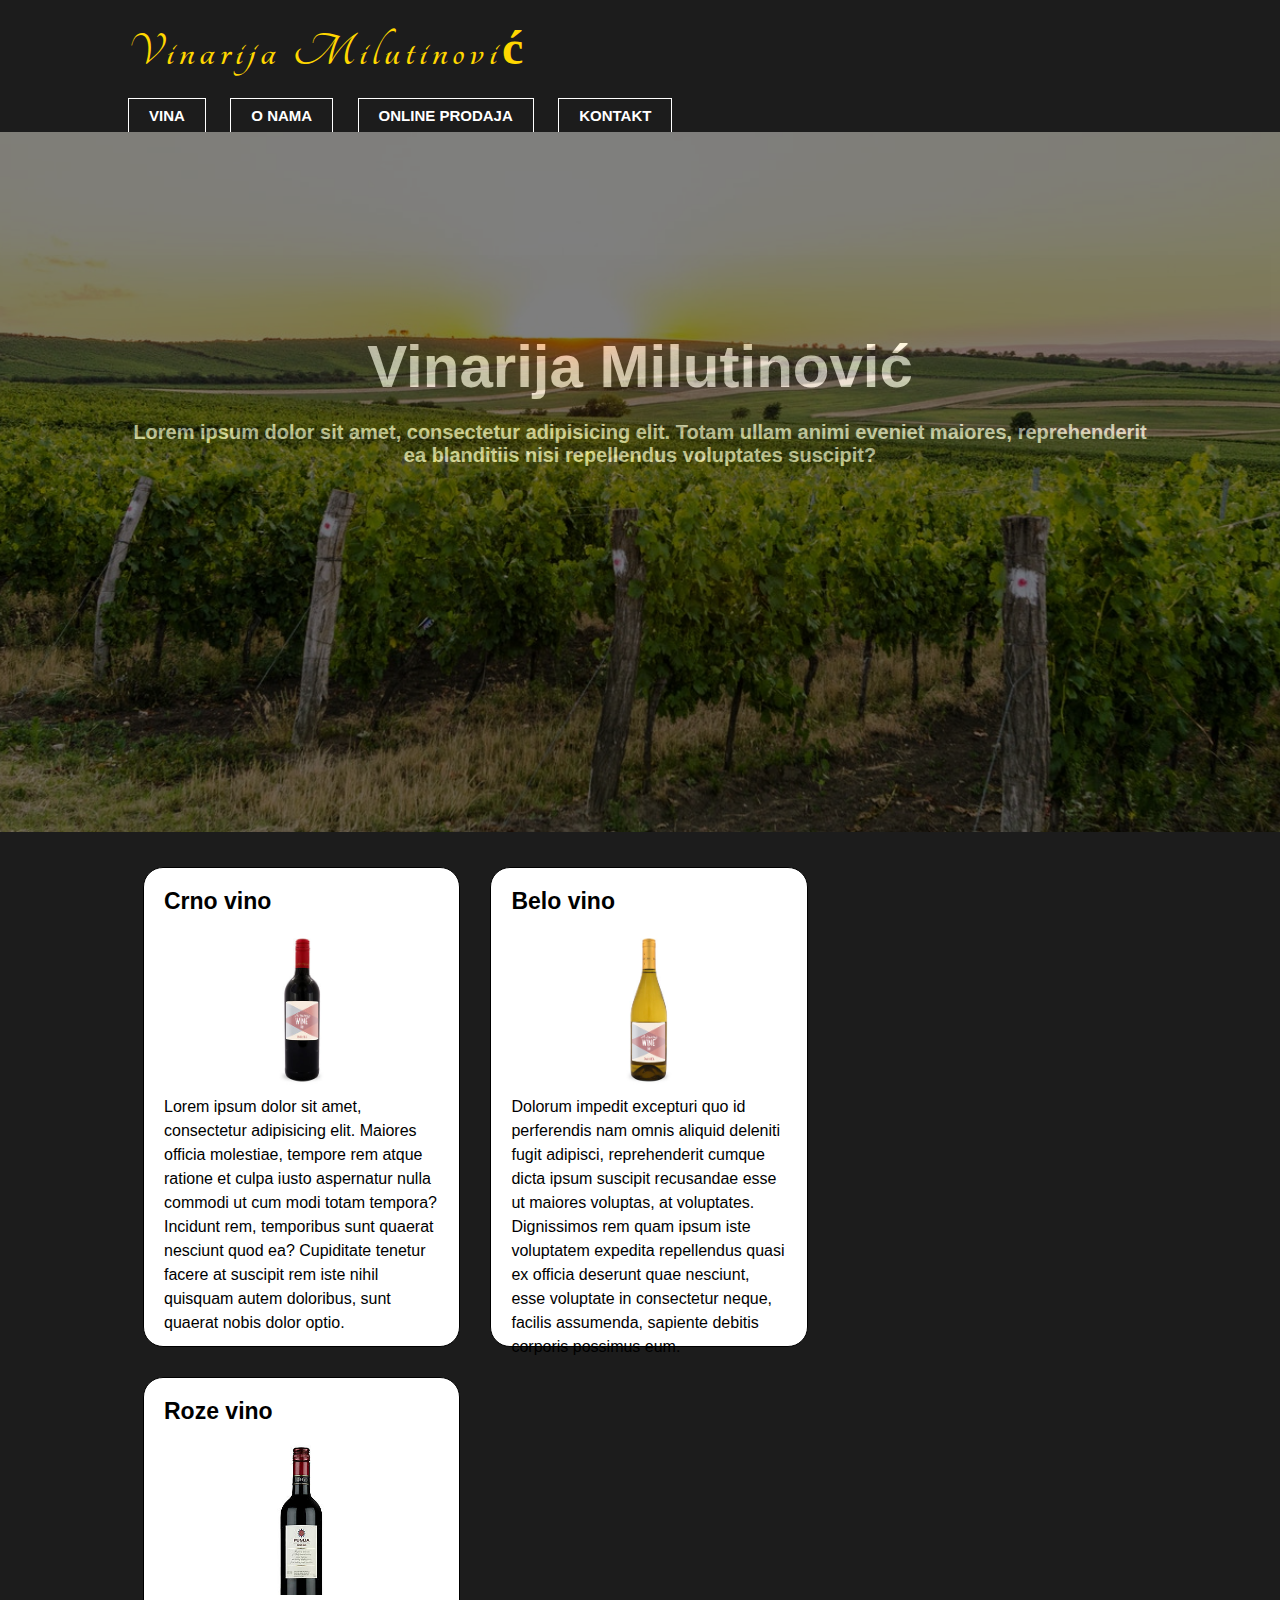
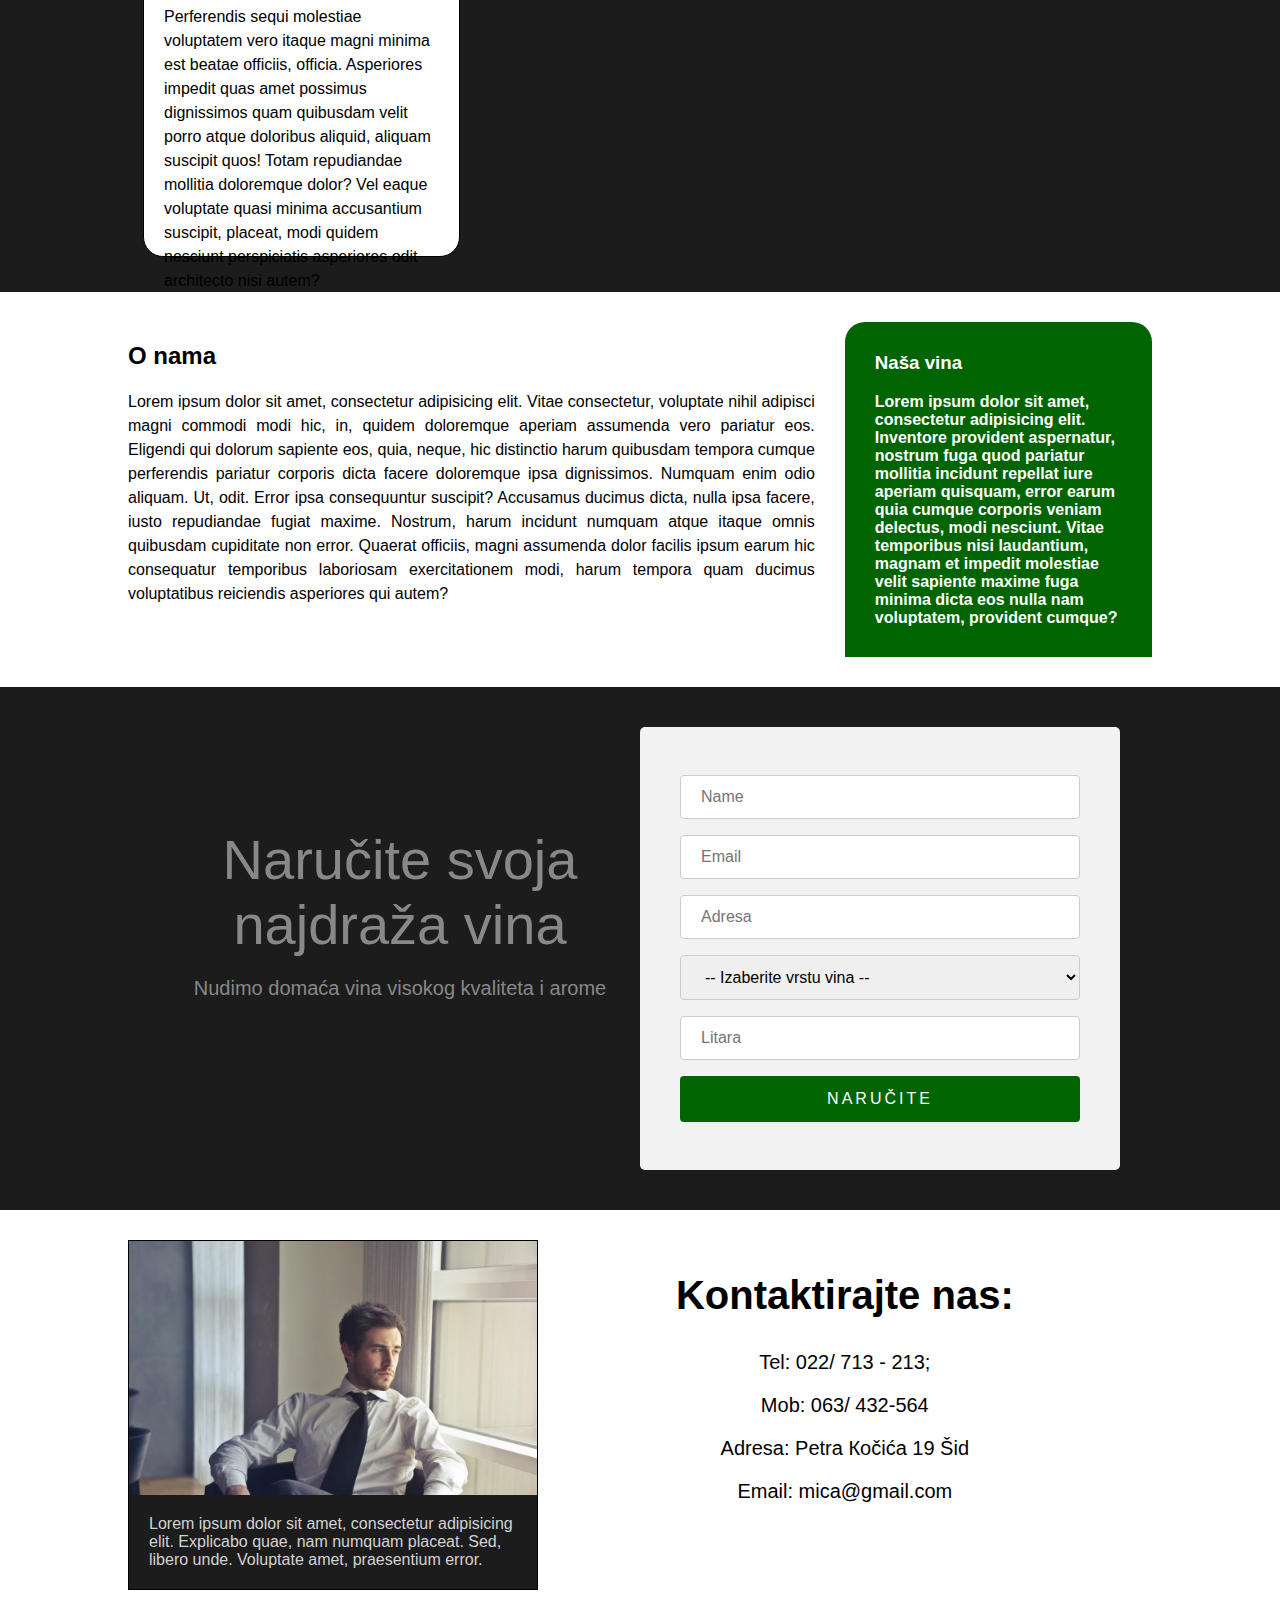
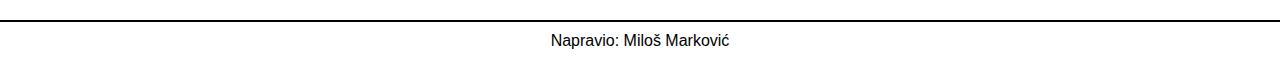
<file: index.html>
<!DOCTYPE html>
<html lang="en">
<head>
  <meta charset="UTF-8">
  <meta name="viewport" content="width=device-width, initial-scale=1.0">
  <meta http-equiv="X-UA-Compatible" content="ie=edge">
  <title>Document</title>
  <link rel="stylesheet" href="css/main.css">
  <link href="https://fonts.googleapis.com/css?family=Courgette|Great+Vibes|Tangerine" rel="stylesheet"> 
</head>
<body>
  <header>
    <div class="container">
      <div class="brand">
        <a href="index.html"><h1>Vinarija Milutinović</h1></a>
      </div>
      <nav>
        <ul>
          <li><a href="#products">Vina</a></li>
          <li><a href="#AboutAs">O nama</a></li>
          <li><a href="#sell">Online prodaja</a></li>
          <li><a href="#contact">Kontakt</a></li>
        </ul>
      </nav>
    </div>
  </header>

  <section id="showcase">
    <div class="black-overlay">
      <div class="container">
        <h2>Vinarija Milutinović</h2>
        <p>Lorem ipsum dolor sit amet, consectetur adipisicing elit. Totam ullam animi eveniet maiores, reprehenderit ea blanditiis nisi repellendus voluptates suscipit?</p>
      </div>
    </div>
  </section>

  <section id="products">
    <div class="container">
        <a href="crno-vino.html">
          <div class="box">
            <h3>Crno vino</h3>
            <div class="vine crno">

            </div>
            <p>Lorem ipsum dolor sit amet, consectetur adipisicing elit. Maiores officia molestiae, tempore rem atque ratione et culpa iusto aspernatur nulla commodi ut cum modi totam tempora? Incidunt rem, temporibus sunt quaerat nesciunt quod ea? Cupiditate tenetur facere at suscipit rem iste nihil quisquam autem doloribus, sunt quaerat nobis dolor optio.</p>
          </div>
        </a>
        <a href="belo-vino.html">
          <div class="box">
            <h3>Belo vino</h3>
            <div class="vine belo"></div>
            <p>Dolorum impedit excepturi quo id perferendis nam omnis aliquid deleniti fugit adipisci, reprehenderit cumque dicta ipsum suscipit recusandae esse ut maiores voluptas, at voluptates. Dignissimos rem quam ipsum iste voluptatem expedita repellendus quasi ex officia deserunt quae nesciunt, esse voluptate in consectetur neque, facilis assumenda, sapiente debitis corporis possimus eum.</p>
          </div>
        </a>
        <a href="roze-vino.html">
          <div class="box">
            <h3>Roze vino</h3>
            <div class="vine crveno"></div>
            <p>Perferendis sequi molestiae voluptatem vero itaque magni minima est beatae officiis, officia. Asperiores impedit quas amet possimus dignissimos quam quibusdam velit porro atque doloribus aliquid, aliquam suscipit quos! Totam repudiandae mollitia doloremque dolor? Vel eaque voluptate quasi minima accusantium suscipit, placeat, modi quidem nesciunt perspiciatis asperiores odit architecto nisi autem?</p>
          </div>
        </a>

        <div class="clearfix"></div>
    </div>
  </section>

  <section id="AboutAs">
    <div class="container">
      <div class="main">
        <h2>O nama</h2>
        <p>Lorem ipsum dolor sit amet, consectetur adipisicing elit. Vitae consectetur, voluptate nihil adipisci magni commodi modi hic, in, quidem doloremque aperiam assumenda vero pariatur eos. Eligendi qui dolorum sapiente eos, quia, neque, hic distinctio harum quibusdam tempora cumque perferendis pariatur corporis dicta facere doloremque ipsa dignissimos. Numquam enim odio aliquam. Ut, odit. Error ipsa consequuntur suscipit? Accusamus ducimus dicta, nulla ipsa facere, iusto repudiandae fugiat maxime. Nostrum, harum incidunt numquam atque itaque omnis quibusdam cupiditate non error. Quaerat officiis, magni assumenda dolor facilis ipsum earum hic consequatur temporibus laboriosam exercitationem modi, harum tempora quam ducimus voluptatibus reiciendis asperiores qui autem?</p>
      </div>
      <div class="aside">
        <h3>Naša vina</h3>
        <p>Lorem ipsum dolor sit amet, consectetur adipisicing elit. Inventore provident aspernatur, nostrum fuga quod pariatur mollitia incidunt repellat iure aperiam quisquam, error earum quia cumque corporis veniam delectus, modi nesciunt. Vitae temporibus nisi laudantium, magnam et impedit molestiae velit sapiente maxime fuga minima dicta eos nulla nam voluptatem, provident cumque?</p>
      </div>
    </div>

    <div class="clearfix"></div>
  </section>

  <section id="sell">
    <div class="container">
      <div class="head">
        <h2>Naručite svoja najdrаža vina</h2>
        <small>Nudimo domaća vina visokog kvaliteta i arome</small>
      </div>
      <div class="form">
        <form action="" method="post">
          <div class="form-group">
            <input type="text" name="name" id="" placeholder="Name">
          </div>
          <div class="form-group">
            <input type="text" name="email" id="" placeholder="Email">
          </div>
          <div class="form-group">
            <input type="text" name="adresa" id="" placeholder="Adresa">
          </div>
          <div class="form-group">
            <select name="vino">
              <option value="" disabled selected>-- Izaberite vrstu vina --</option>
              <option value="1"  id="">Crno Vino</option>
              <option value="2"  id="">Belo</option>
              <option value="3"  id="">Roze</option>
            </select>
          </div>
          <div class="form-group">
            <input type="number" name="adresa" id="" placeholder="Litara">
          </div>
          <div class="form-group">
            <input  type="submit" name="narucite" value="Naručite" class="button">
          </div>
        </form>
      </div>

      <div class="clearfix"></div>
    </div>
  </section>


  <section id="contact">
    <div class="container">
      <div class="contact-img">
        <p>Lorem ipsum dolor sit amet, consectetur adipisicing elit. Explicabo quae, nam numquam placeat. Sed, libero unde. Voluptate amet, praesentium error.</p>
      </div>
      <div class="adress">
        <h2>Kontaktirajte nas:</h2>

        <div class="contact-files">
          <p>Tel: 022/ 713 - 213;</p>
          <p>Mob: 063/ 432-564</p>
          <p>Adresa: Petra Коčića 19 Šid</p>
          <p>Email: mica@gmail.com</p>
        </div>
      </div>

      <div class="clearfix"></div>
    </div>
  </section>

  <!-- <section id="citats">
    <div class="container">
      <h2>Rekli su o vinu:</h2>
      <div class="citat">
        <blockquote>
          Sve mode prolaze samo vino ostaje
          <span>Jedan Francuz</span>
        </blockquote>
      </div>
      <div class="citat">
        <blockquote>
          Vinograd traži slugu, a vino gospodara
          <span>Narodna mudrost</span>
        </blockquote>
      </div>
      <div class="citat">
        <blockquote>
          Čaša vina je salto mortale ateizma
          <span>Bela Hamvaš</span>
        </blockquote>
      </div>
      <div class="citat">
        <blockquote>
          Vino može zagrejati dušu ako se drži mere
          <span>Gete</span>
        </blockquote>
      </div>

      <div class="clearfix"></div>
    </div>
  </section> -->

  <footer>
    <div class="container">
      <p>Napravio: Miloš Marković</p>
    </div>
  </footer>

</body>
</html>
</file>
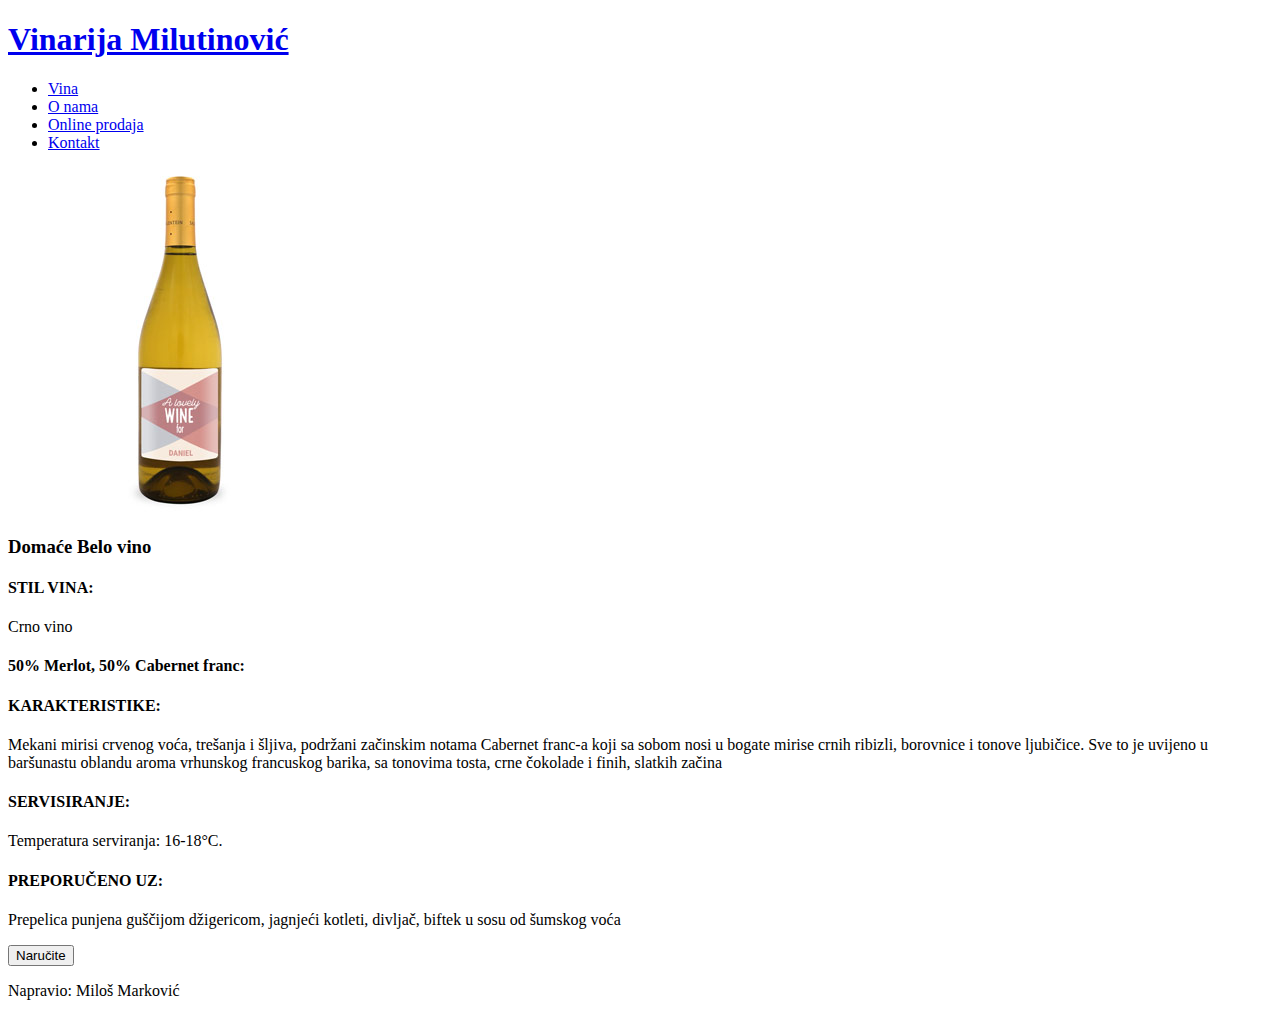
<file: belo-vino.html>
<!DOCTYPE html>
<html lang="en">
<head>
  <meta charset="UTF-8">
  <meta name="viewport" content="width=device-width, initial-scale=1.0">
  <meta http-equiv="X-UA-Compatible" content="ie=edge">
  <title>Document</title>
  <link rel="stylesheet" href="http://localhost/vinarija/css/main.css">
  <link href="https://fonts.googleapis.com/css?family=Courgette|Great+Vibes|Tangerine" rel="stylesheet">
</head>
<body>
  <header>
    <div class="container">
      <div class="brand">
        <a href="index.html"><h1>Vinarija Milutinović</h1></a>
      </div>
      <nav>
        <ul>
          <li><a href="index.html#products">Vina</a></li>
          <li><a href="index.html#AboutAs">O nama</a></li>
          <li><a href="index.html#sell">Online prodaja</a></li>
          <li><a href="index.html#contact">Kontakt</a></li>
        </ul>
      </nav>
    </div>
  </header>

  <section id="showcase1">

      <div class="container">

        <img src="img/belo.jpg" alt="">
        <div class="vino-detalji">
          <h3>Domaće Belo vino</h3>

          <div class="black-field">
            <h4>STIL VINA:</h4>
            <p>Crno vino</p>
          </div>
          <div class="black-field">
            <h4>50% Merlot, 50% Cabernet franc:</h4>
            <p></p>
          </div>
          <div class="black-field">
            <h4>KARAKTERISTIKE:</h4>
            <p>Mekani mirisi crvenog voća, trešanja i šljiva, podržani začinskim notama Cabernet franc-a koji sa sobom nosi u bogate mirise crnih ribizli, borovnice i tonove ljubičice. Sve to je uvijeno u baršunastu oblandu aroma vrhunskog francuskog barika, sa tonovima tosta, crne čokolade i finih, slatkih začina</p>
          </div>
          <div class="black-field">
            <h4>SERVISIRANJE:</h4>
            <p>Temperatura serviranja: 16-18°C.</p>
          </div>
          <div class="black-field">
            <h4>PREPORUČENO UZ:</h4>
            <p>Prepelica punjena guščijom džigericom, jagnjeći kotleti, divljač, biftek u sosu od šumskog voća</p>
          </div>
          <div>
            <input type="submit" name="submit" value="Naručite" class="button">
          </div>
        </div>

      </div>

  </section>

  <footer>
    <div class="container">
      <p>Napravio: Miloš Marković</p>
    </div>
  </footer>
</body>
</html>
</file>
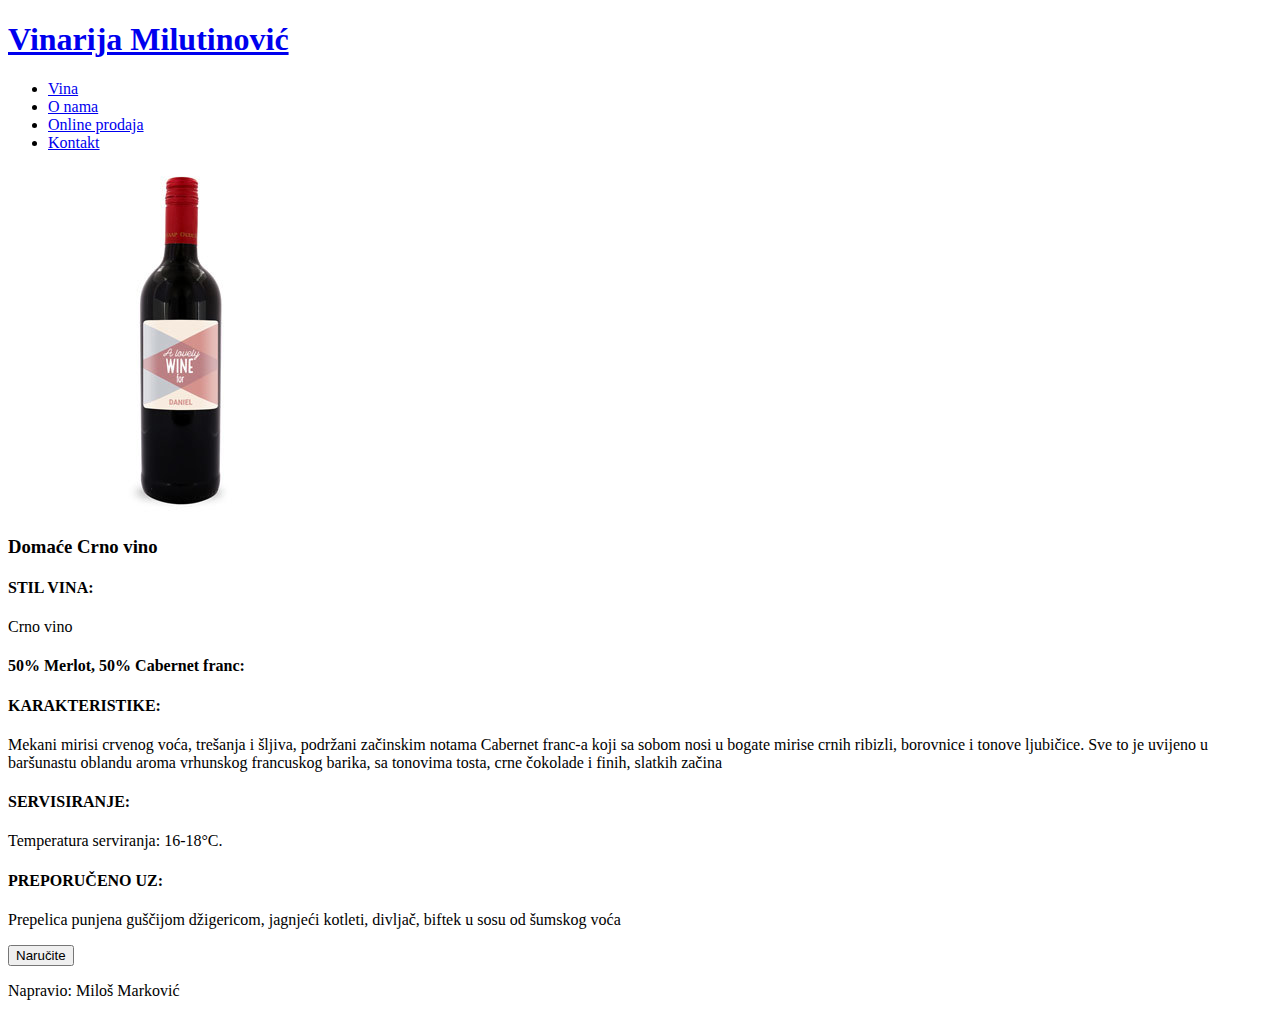
<file: crno-vino.html>
<!DOCTYPE html>
<html lang="en">
<head>
  <meta charset="UTF-8">
  <meta name="viewport" content="width=device-width, initial-scale=1.0">
  <meta http-equiv="X-UA-Compatible" content="ie=edge">
  <title>Document</title>
  <link rel="stylesheet" href="http://localhost/vinarija/css/main.css">
  <link href="https://fonts.googleapis.com/css?family=Courgette|Great+Vibes|Tangerine" rel="stylesheet">
</head>
<body>
  <header>
    <div class="container">
      <div class="brand">
        <a href="index.html"><h1>Vinarija Milutinović</h1></a>
      </div>
      <nav>
        <ul>
          <li><a href="index.html#products">Vina</a></li>
          <li><a href="index.html#AboutAs">O nama</a></li>
          <li><a href="index.html#sell">Online prodaja</a></li>
          <li><a href="index.html#contact">Kontakt</a></li>
        </ul>
      </nav>
    </div>
  </header>

  <section id="showcase1">

      <div class="container">
        <img src="img/crno.jpg" alt="">
        <div class="vino-detalji">
          <h3>Domaće Crno vino</h3>

          <div class="black-field">
            <h4>STIL VINA:</h4>
            <p>Crno vino</p>
          </div>
          <div class="black-field">
            <h4>50% Merlot, 50% Cabernet franc:</h4>
            <p></p>
          </div>
          <div class="black-field">
            <h4>KARAKTERISTIKE:</h4>
            <p>Mekani mirisi crvenog voća, trešanja i šljiva, podržani začinskim notama Cabernet franc-a koji sa sobom nosi u bogate mirise crnih ribizli, borovnice i tonove ljubičice. Sve to je uvijeno u baršunastu oblandu aroma vrhunskog francuskog barika, sa tonovima tosta, crne čokolade i finih, slatkih začina</p>
          </div>
          <div class="black-field">
            <h4>SERVISIRANJE:</h4>
            <p>Temperatura serviranja: 16-18°C.</p>
          </div>
          <div class="black-field">
            <h4>PREPORUČENO UZ:</h4>
            <p>Prepelica punjena guščijom džigericom, jagnjeći kotleti, divljač, biftek u sosu od šumskog voća</p>
          </div>
          <div>
            <input type="submit" name="submit" value="Naručite" class="button">
          </div>

        </div>
      </div>

  </section>

  <footer>
    <div class="container">
      <p>Napravio: Miloš Marković</p>
    </div>
  </footer>
</body>
</html>
</file>
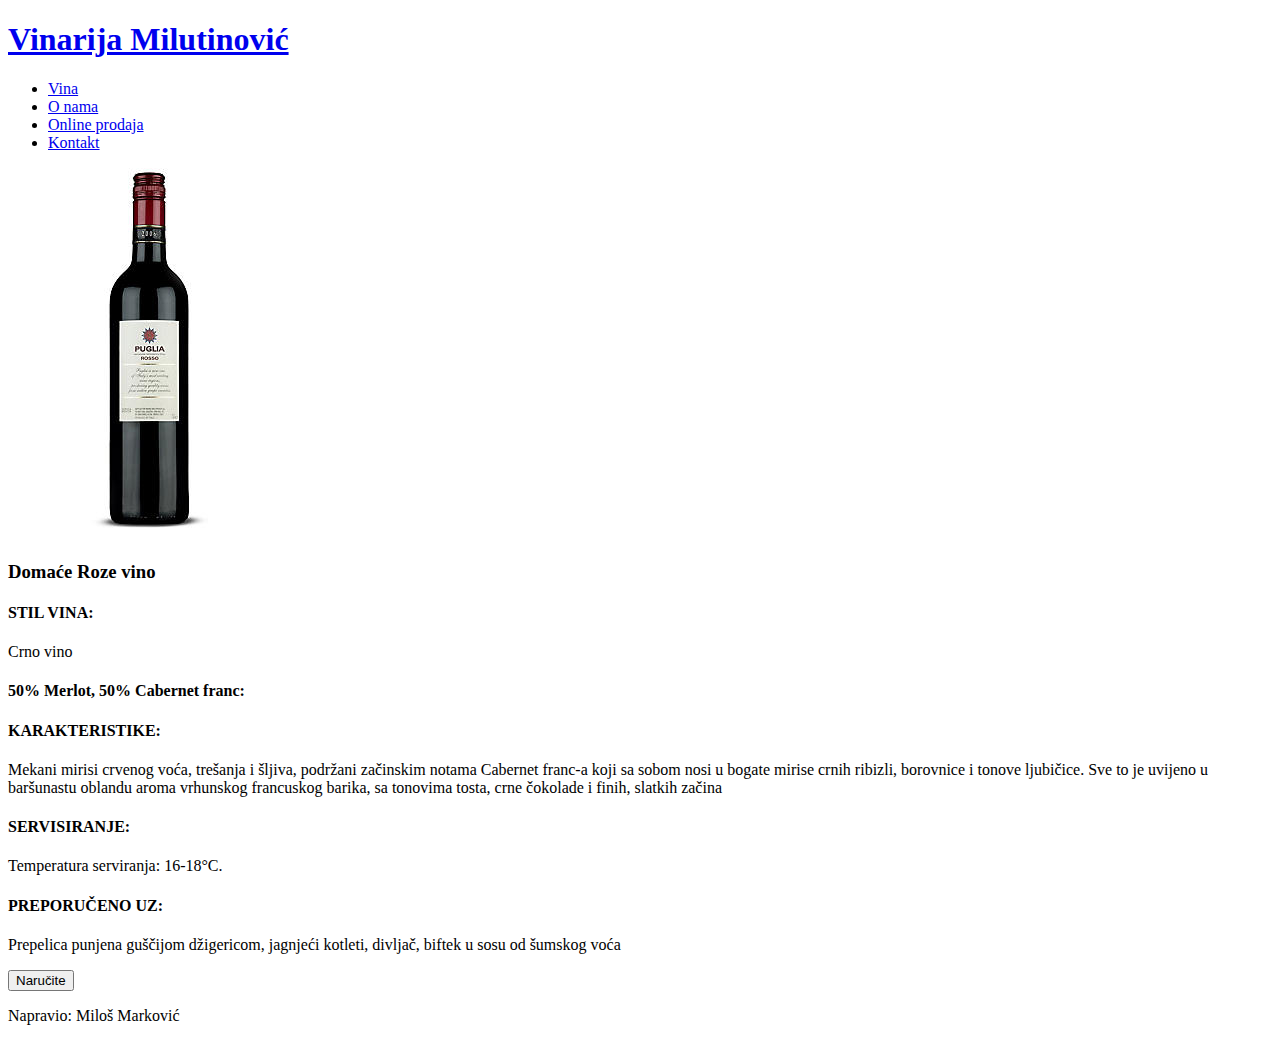
<file: roze-vino.html>
<!DOCTYPE html>
<html lang="en">
<head>
  <meta charset="UTF-8">
  <meta name="viewport" content="width=device-width, initial-scale=1.0">
  <meta http-equiv="X-UA-Compatible" content="ie=edge">
  <title>Document</title>
  <link rel="stylesheet" href="http://localhost/vinarija/css/main.css">
  <link href="https://fonts.googleapis.com/css?family=Courgette|Great+Vibes|Tangerine" rel="stylesheet">
</head>
<body>
  <header>
    <div class="container">
      <div class="brand">
        <a href="index.html"><h1>Vinarija Milutinović</h1></a>
      </div>
      <nav>
        <ul>
          <li><a href="index.html#products">Vina</a></li>
          <li><a href="index.html#AboutAs">O nama</a></li>
          <li><a href="index.html#sell">Online prodaja</a></li>
          <li><a href="index.html#contact">Kontakt</a></li>
        </ul>
      </nav>
    </div>
  </header>

  <section id="showcase1">

      <div class="container">
        <img src="img/crveno.jpg" alt="">
        <div class="vino-detalji">
          <h3>Domaće Roze vino</h3>

          <div class="black-field">
            <h4>STIL VINA:</h4>
            <p>Crno vino</p>
          </div>
          <div class="black-field">
            <h4>50% Merlot, 50% Cabernet franc:</h4>
            <p></p>
          </div>
          <div class="black-field">
            <h4>KARAKTERISTIKE:</h4>
            <p>Mekani mirisi crvenog voća, trešanja i šljiva, podržani začinskim notama Cabernet franc-a koji sa sobom nosi u bogate mirise crnih ribizli, borovnice i tonove ljubičice. Sve to je uvijeno u baršunastu oblandu aroma vrhunskog francuskog barika, sa tonovima tosta, crne čokolade i finih, slatkih začina</p>
          </div>
          <div class="black-field">
            <h4>SERVISIRANJE:</h4>
            <p>Temperatura serviranja: 16-18°C.</p>
          </div>
          <div class="black-field">
            <h4>PREPORUČENO UZ:</h4>
            <p>Prepelica punjena guščijom džigericom, jagnjeći kotleti, divljač, biftek u sosu od šumskog voća</p>
          </div>
          <div>
            <input type="submit" name="submit" value="Naručite" class="button">
          </div>
        </div>
      </div>

  </section>

  <footer>
    <div class="container">
      <p>Napravio: Miloš Marković</p>
    </div>
  </footer>
</body>
</html>
</file>
<file: css/main.css>
body{
  margin: 0;
  padding: 0;
  font-family: Arial, "Helvetica Neue", Helvetica, sans-serif;
  line-height: 1.2 em;
}
.clearfix{
  clear: both;
}
.container{
  width: 80%;
  margin: 0 auto;
}
header {
  background-color: #1C1C1C;
  color: white;
  padding-top: 20px;
}
header h1{
  margin: 0;
  margin-bottom: 20px;
  font-weight: bold;
  font-size: 3em;
  letter-spacing: 5px;
  color: gold;
  font-family: 'Tangerine', cursive;

}
.brand a{
  text-decoration: none;
}

header ul{
  list-style: none;
  margin: 0;
  padding: 0;
}
header li{
  display: inline-block;
  margin-right: 20px;
}
header nav a{
  display: inline-block;
  border: 1px solid white;
  border-bottom: none;
  color: white;
  padding: 8px 20px;
  text-decoration: none;
  text-transform: uppercase;
  font-weight: bold;
  font-size: 15px;
}
header nav a:hover{
  color: black;
  background-color:white;
}

/* showcase */

#showcase {
  text-align: center;
  background-image: url("../img/vinograd.jpeg");
  min-height: 700px;
  width: 100%;
  background-position: center center;
  background-repeat: no-repeat;
  background-size: cover;
  position: relative;
  background-attachment: fixed;
}
#showcase h2, #showcase p{
  color: white;
}
#showcase h2{
  font-size: 60px;
  font-weight: bold;
  padding-top: 200px;
  margin: 0;
}
#showcase p{
  font-size: 20px;
  font-weight: bold;
}
.black-overlay{
  background-color: black;
  position: absolute;
  top: 0;
  left: 0;
  min-height: 700px;
  width: 100%;
  opacity: 0.5;
}
/* products */
#products{
  padding: 20px 0;
  background-color: #1C1C1C;
}
#products a{
  color:black;
}

#products .box{
  float: left;
  width: 31%;
  height: 480px;
  border:1px solid black;
  padding: 20px;
  margin: 15px;
  box-sizing: border-box;
  background-color: white;
  border-radius: 20px;
}
#products .box:hover{
  //background-color: lightgray;
}
#products h3{
  font-size: 23px;
  margin: 0;
  margin-bottom: 20px;
}
#products p{
  line-height: 1.5em;
  padding: 0;
  margin: 0;
  margin-top: 10px;
}
.crno {
  background-image: url('../img/crno.jpg');
}
.belo {
  background-image: url('../img/belo.jpg');
}
.crveno {
  background-image: url('../img/crveno.jpg');
}
.vine{
  width: 150px;
  min-height:150px;
  background-size: cover;
  background-position: top center;
// border: 1px solid black;
  margin: auto;
}
/* about as */

#AboutAs{
  padding: 30px 0px;
}
#AboutAs .main{
  width: 70%;
  float: left;
}
#AboutAs .main p{
  line-height: 1.5em;
  text-align: justify;
  margin-right: 30px;
}
#AboutAs .aside{
  //background-color: #1C1C1C;
  background-color: darkgreen;
  float:right;
  width: 30%;
  padding: 30px;
  box-sizing: border-box;
  color: white;
  border-top-left-radius: 20px;
  border-top-right-radius: 20px;
}
#AboutAs .aside h3{
  margin-top: 0;
}
#AboutAs .aside p{
  font-weight: bold;
  color: white;
  margin-bottom: 0;
}
/* sell */

#sell{
  padding: 40px;
  background-color: #1C1C1C;
}
#sell .head{
  width: 50%;
  float:left;
  box-sizing: border-box;
  text-align: center;
  padding-top: 100px;
  color: #888888;
}
#sell .head h2{
  font-size: 3.5em;;
  margin: 0;
  padding: 0;
  margin-bottom: 20px;
  font-weight: normal;
}
#sell .head small{
  font-size: 20px;
}
#sell .form{
  width: 50%;
  float: right;
  box-sizing: border-box;
}
#sell .form input[type=text],#sell .form input[type=number],#sell .form select {
    width: 100%;
    padding: 12px 20px;
    margin: 8px 0;
    display: inline-block;
    border: 1px solid #ccc;
    border-radius: 4px;
    box-sizing: border-box;
    font-size: 16px;
}
#sell .button, .vino-detalji .button {
    width: 100%;
    background-color: darkgreen;
    color: white;
    padding: 14px 20px;
    margin: 8px 0;
    border: none;
    border-radius: 4px;
    cursor: pointer;
    font-size: 16px;
    letter-spacing: 3px;
    text-transform: uppercase;
}

#sell input[type=submit]:hover, .vino-detalji .button:hover{
    background-color: #45a049;
}

#sell .form {
    border-radius: 5px;
    background-color: #f2f2f2;
    padding: 40px;
}
/* contact */
#contact{
  padding: 30px 0;
}
#contact .contact-img{
  width: 40%;
  float:left;
  min-height: 350px;
  background-image: url('../img/mica.jpeg');
  background-size: cover;
  box-sizing: border-box;
  position: relative;
  border: 1px solid black;
//  border-radius: 10px;
}
#contact .contact-img p{
  background: #1C1C1C;
  color: lightgray;
  font-size: 16px;
  padding: 20px;
  position: absolute;
  left: 0;
  bottom: 0;
  margin: 0;
}
#contact .contact-img p:hover{
  background-color: black;
  color: white;
}
#contact .adress{
  float: right;
  width: 60%;
  box-sizing: border-box;;
  //border: 1px solid black;
  text-align: center;
}
#contact h2{
  font-size: 2.5em;
}
#contact p{
  font-size: 20px;
}

/* citats */
#citats{
  padding: 30px 0;
  background-color: #1C1C1C;
}
#citats .citat{
  width: 25%;
  float: left;
  padding: 0 10px;
  box-sizing: border-box;
  //border: 1px solid black;
}
#citats h2{
  text-align: center;
  margin: 0;
  margin-bottom: 20px;
  color: white;
}

@import url(https://fonts.googleapis.com/css?family=Open+Sans:400italic);
blockquote{
  font-size: 1.4em;
  width:100%;
  margin:0px auto;
  font-family:Open Sans;
  font-style:italic;
  color: #555555;
  padding:1.2em 10px 1.2em 60px;
  border-left:3px solid #1C1C1C ;
  line-height:1.6;
  position: relative;
  background:#EDEDED;
  box-sizing: border-box;
}

blockquote::before{
  font-family:Arial;
  content: "\201C";
  color:green;
  font-size:4em;
  position: absolute;
  left: 10px;
  top:-10px;
}

blockquote::after{
  content: '';
}

blockquote span{
  display:block;
  color:#333333;
  font-style: normal;
  font-weight: bold;
  margin-top:1em;
}

/* Page vino */



#showcase1 {
  text-align: center;
  background-image: url("../img/vinograd_2.jpeg");
  min-height: 100%;
  width: 100%;
  background-position: center center;
  background-repeat: no-repeat;
  background-size: cover;
  background-attachment: fixed;
  padding-top: 70px;
  padding-bottom: 70px;
}
#showcase1 h3{
  color: black;
  font-size: 2em;
}
#showcase1 img{
  border: 1px solid black;
  border-radius: 50%;
}
.vino-detalji {
  width: 50%;
  margin: auto;
}
.black-field{
  border: 1px solid black;
  margin: 20px auto;
  display: block;
  padding: 10px 20px;
  color: darkgray;
  background-color: #1C1C1C;
  line-height: 1.3em;
  font-size: 18px;
}
/* footer */

footer{
  border-top: 2px solid black;
  padding: 10px;
  text-align: center;
}
footer p{
  margin: 0;
}


@media only screen and (max-width: 760px) {
    header {
      padding: 20px;
    }
    header li, header a{
      display: block;
    }
    header a{
      border: 1px solid white;
    }
    #showcase h2{
        width: 50%;
        font-weight: normal;
    }
    #showcase p{
      width: 50%;
    }
    #products .box{
      float: none;
      margin: 0 auto;
    }
}
</file>
